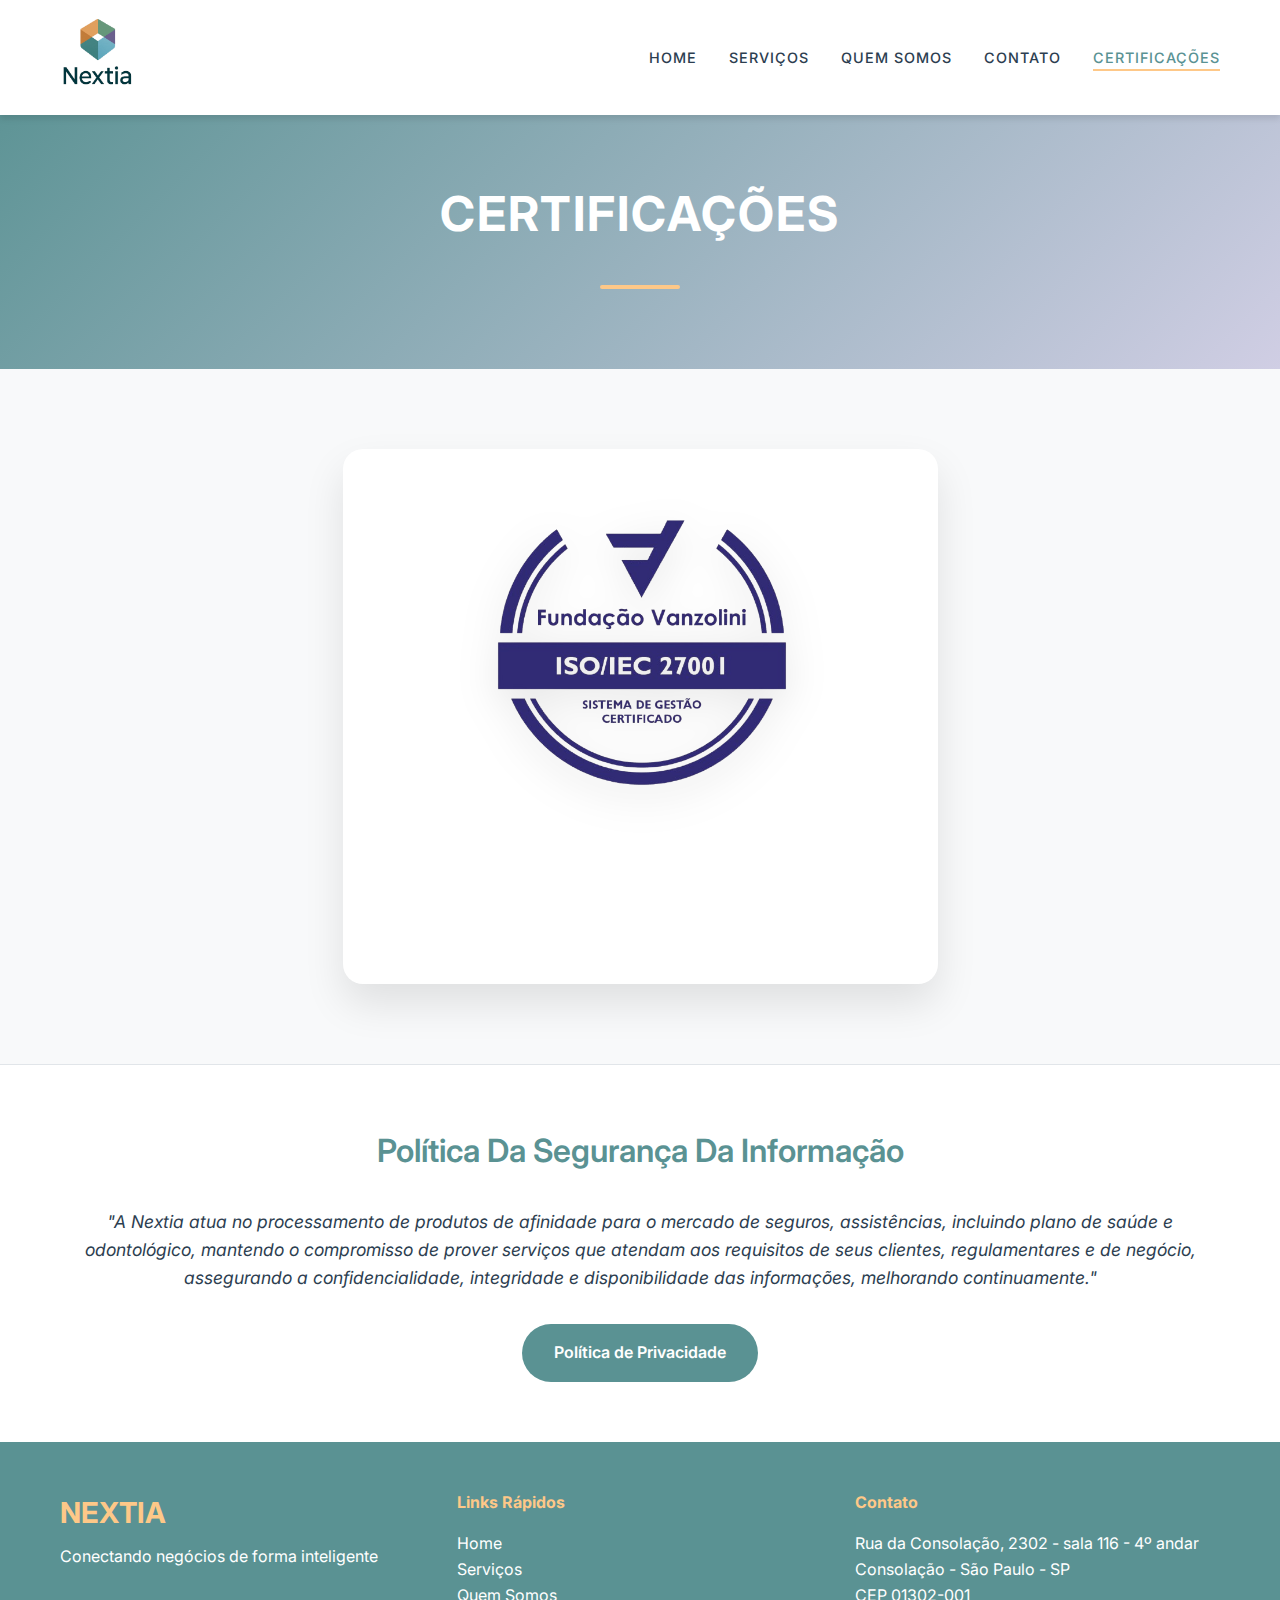
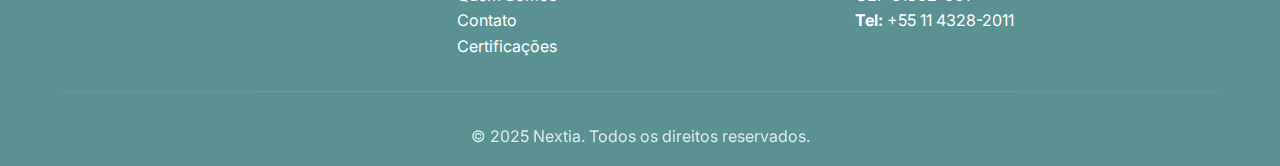
<file: certificacoes.html>
<!DOCTYPE html>
<html lang="pt-BR">
<head>
    <meta charset="UTF-8">
    <meta name="viewport" content="width=device-width, initial-scale=1.0">
    <title>Certificações - Nextia</title>
    <meta name="description" content="A Nextia é certificada ISO 27001 para segurança da informação. Veja nosso certificado oficial.">
    <meta name="keywords" content="ISO 27001, certificação nextia, segurança informação, certificado">
    <link rel="icon" type="image/x-icon" href="images/favicon.ico">
    <link rel="icon" type="image/png" href="images/logo_nextia_moderno.png">
    <link rel="stylesheet" href="styles.css">
    <link rel="stylesheet" href="certificacoes.css">
    <link rel="stylesheet" href="improvements.css">
    <link href="https://fonts.googleapis.com/css2?family=Inter:wght@300;400;500;600;700&display=swap" rel="stylesheet">
</head>
<body>
    <!-- Header -->
    <header class="header">
        <nav class="navbar">
            <div class="nav-container">
                <div class="logo">
                    <a href="index.html"><img src="images/logo_nextia_moderno.png" alt="Nextia"></a>
                </div>
                <ul class="nav-menu">
                    <li><a href="index.html" class="nav-link">HOME</a></li>
                    <li><a href="servicos.html" class="nav-link">SERVIÇOS</a></li>
                    <li><a href="quem-somos.html" class="nav-link">QUEM SOMOS</a></li>
                    <li><a href="contato.html" class="nav-link">CONTATO</a></li>
                    <li><a href="certificacoes.html" class="nav-link active">CERTIFICAÇÕES</a></li>
                </ul>
                <div class="hamburger">
                    <span></span>
                    <span></span>
                    <span></span>
                </div>
            </div>
        </nav>
    </header>

    <!-- Main Content -->
    <main>
        <!-- Hero Section -->
        <section class="certifications-hero">
            <div class="container">
                <div class="hero-content">
                    <h1>CERTIFICAÇÕES</h1>
                    <div class="divider"></div>
                </div>
            </div>
        </section>

        <!-- Certifications Section -->
        <section class="certifications-content">
            <div class="container">
                <div class="certification-card">
                    <div class="certification-logo">
                        <img src="images/logo_iso.png" alt="ISO 27001 Certification">
                    </div>
                    <div class="certification-link">
                        <a href="https://nextia-public-files.s3.sa-east-1.amazonaws.com/Certificado_ISO_27001.pdf" target="_blank" class="certificate-btn">
                            Veja aqui o nosso certificado ISO/IEC 27001
                        </a>
                    </div>
                </div>
            </div>
        </section>
    </main>

    <!-- Política de Segurança -->
    <section class="security-policy">
        <div class="container">
            <div class="policy-content">
                <h2>Política Da Segurança Da Informação</h2>
                <p>"A Nextia atua no processamento de produtos de afinidade para o mercado de seguros, assistências, incluindo plano de saúde e odontológico, mantendo o compromisso de prover serviços que atendam aos requisitos de seus clientes, regulamentares e de negócio, assegurando a confidencialidade, integridade e disponibilidade das informações, melhorando continuamente."</p>
                <a href="https://nextia-public-files.s3.sa-east-1.amazonaws.com/Politica_publica_privacidade_V1_092024.pdf" target="_blank" class="policy-btn">Política de Privacidade</a>
            </div>
        </div>
    </section>

    <!-- Footer -->
    <footer class="footer">
        <div class="container">
            <div class="footer-content">
                <div class="footer-logo">
                    <h3>NEXTIA</h3>
                    <p>Conectando negócios de forma inteligente</p>
                </div>
                <div class="footer-links">
                    <h4>Links Rápidos</h4>
                    <ul>
                        <li><a href="index.html">Home</a></li>
                        <li><a href="servicos.html">Serviços</a></li>
                        <li><a href="quem-somos.html">Quem Somos</a></li>
                        <li><a href="contato.html">Contato</a></li>
                        <li><a href="certificacoes.html">Certificações</a></li>
                    </ul>
                </div>
                <div class="footer-contact">
                    <h4>Contato</h4>
                    <p>Rua da Consolação, 2302 - sala 116 - 4º andar<br>
                    Consolação - São Paulo - SP<br>
                    CEP 01302-001</p>
                    <p><strong>Tel:</strong> +55 11 4328-2011</p>
                </div>
            </div>
            <div class="footer-bottom">
                <p>&copy; 2025 Nextia. Todos os direitos reservados.</p>
            </div>
        </div>
    </footer>

    <script src="script.js"></script>
    <script src="certificacoes.js"></script>
    <script src="enhancements.js"></script>
</body>
</html>
</file>
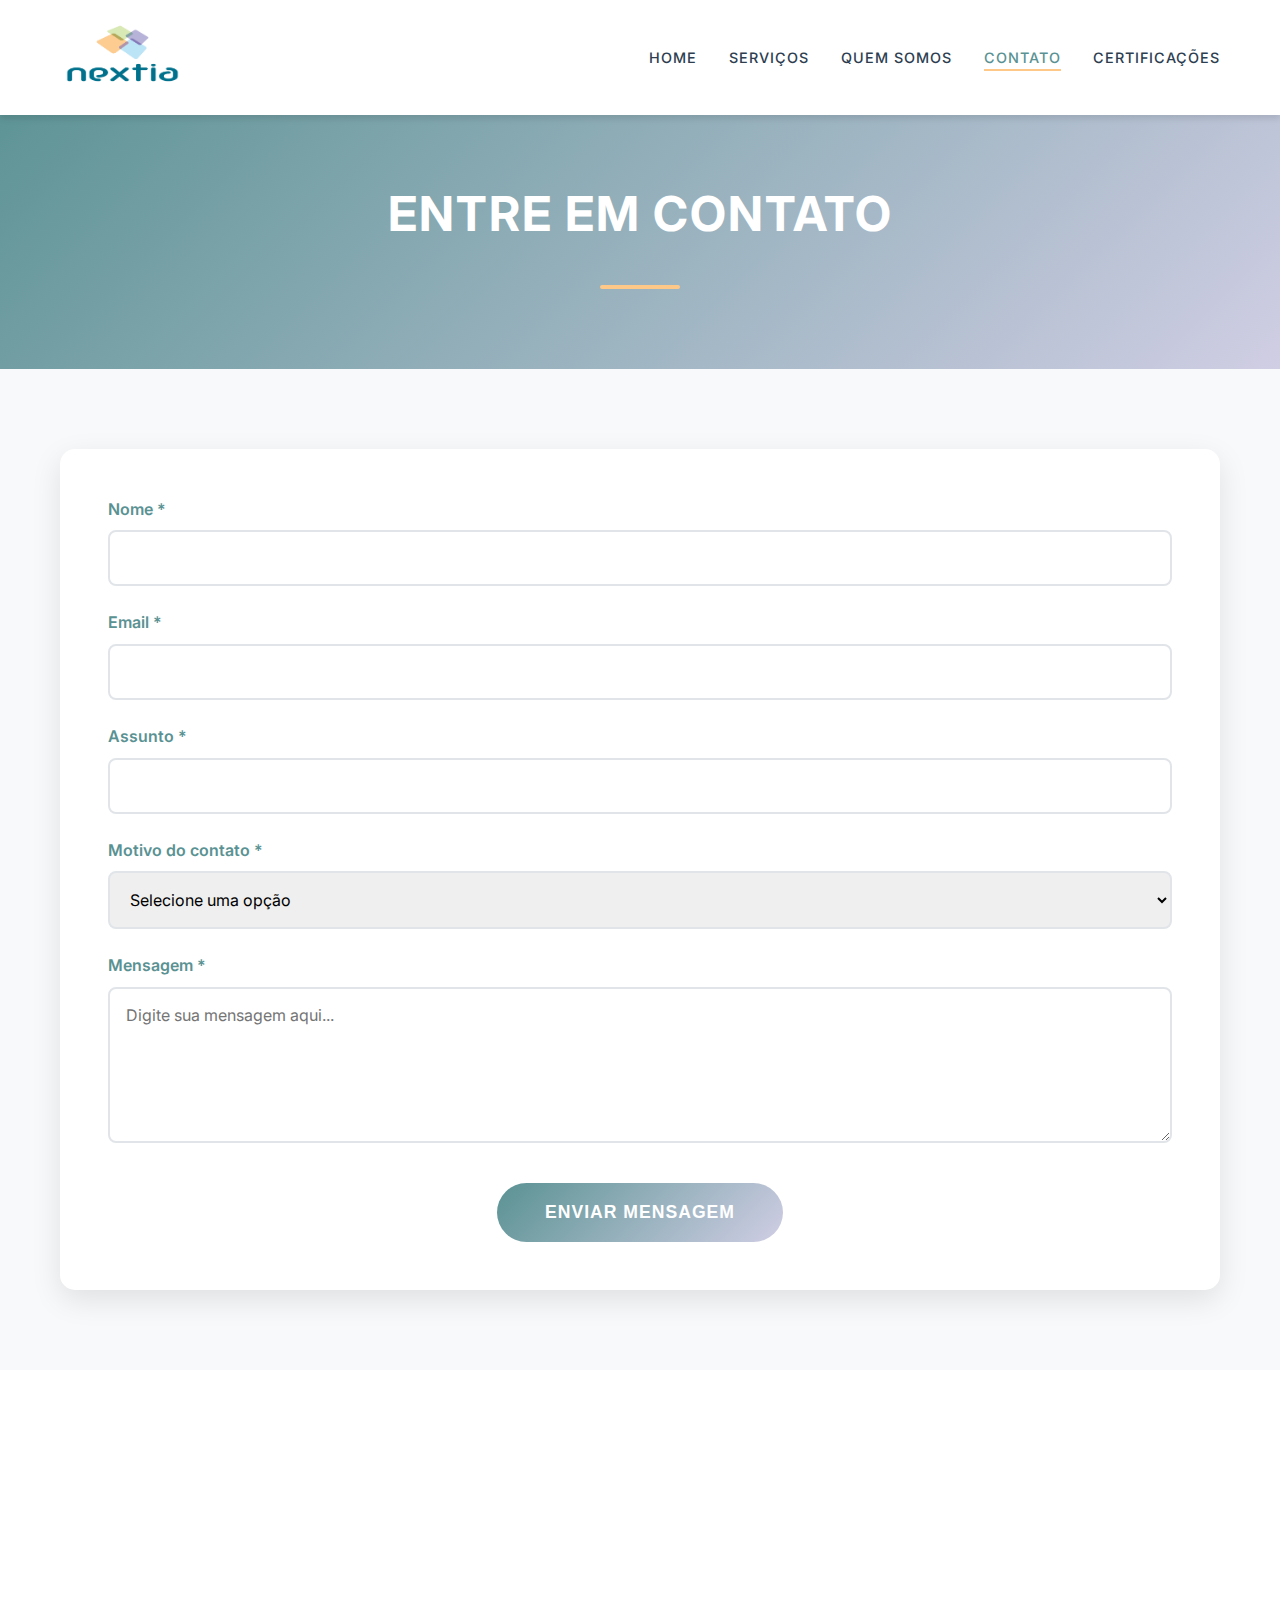
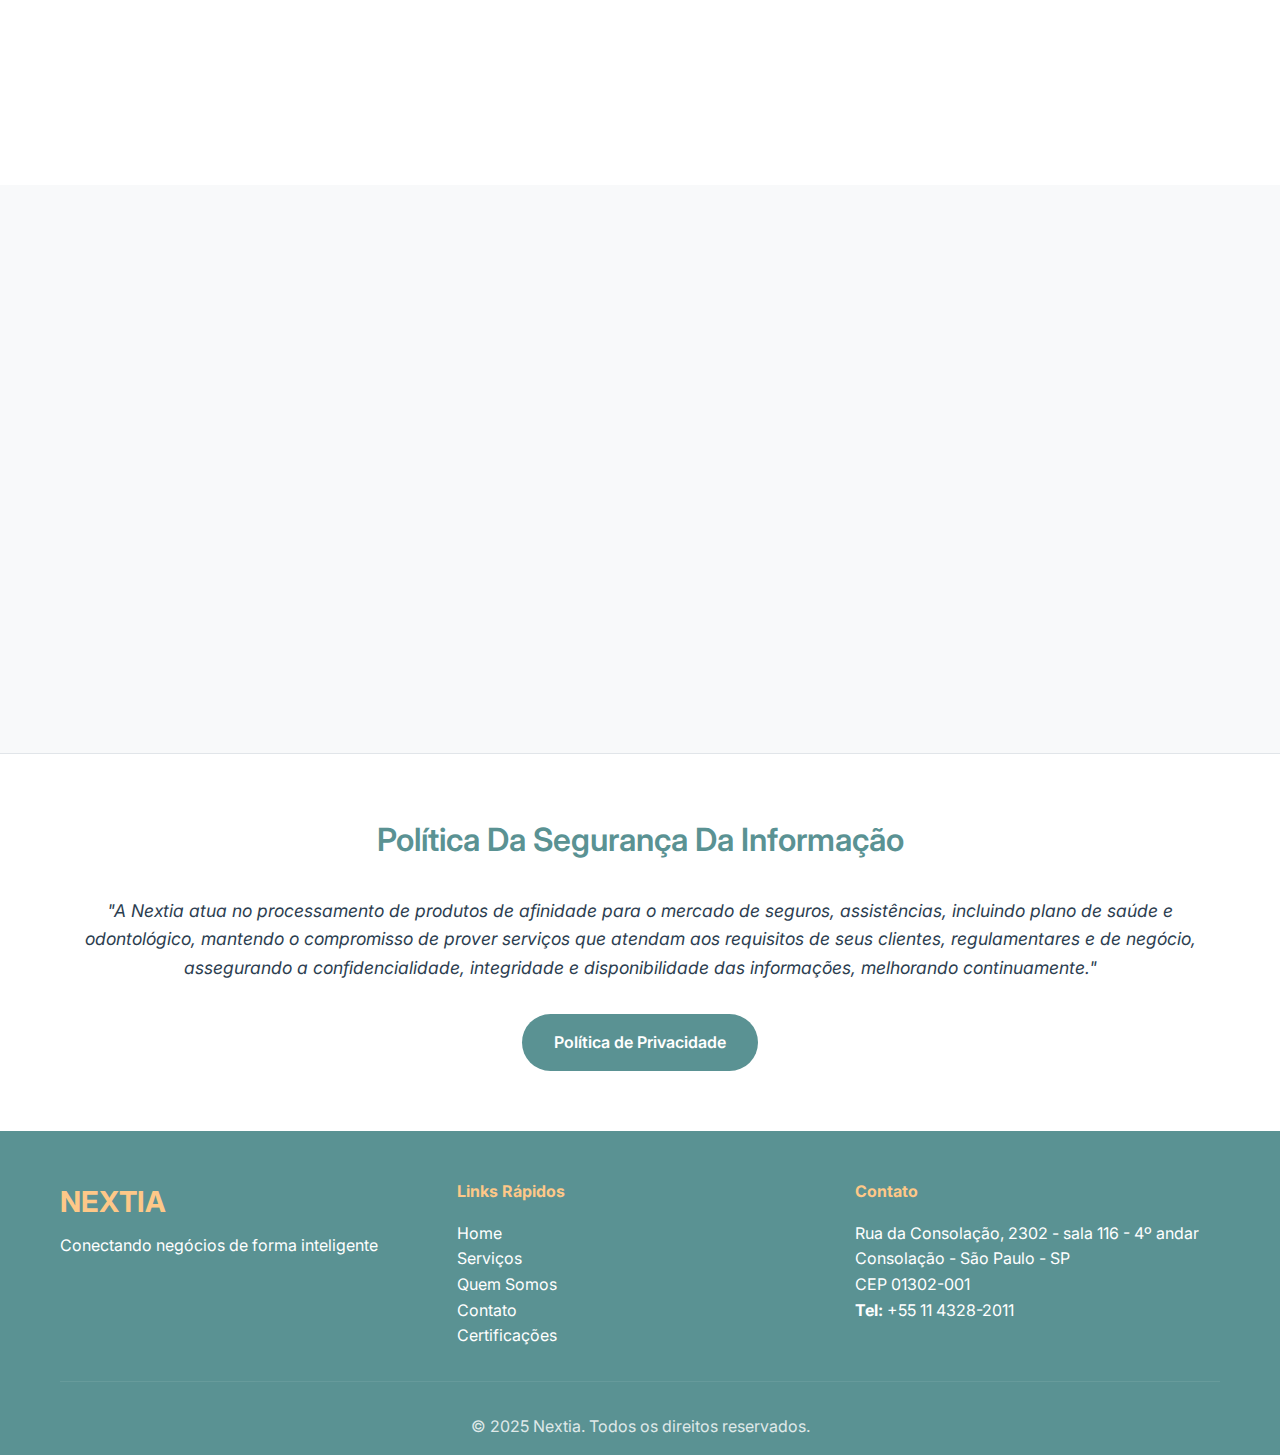
<file: contato.html>
<!DOCTYPE html>
<html lang="pt-BR">
<head>
    <meta charset="UTF-8">
    <meta name="viewport" content="width=device-width, initial-scale=1.0">
    <title>Contato - Nextia</title>
    <meta name="description" content="Entre em contato com a Nextia. Rua da Consolação, 2302 - São Paulo. Telefone: +55 11 4328-2011.">
    <meta name="keywords" content="contato nextia, endereço nextia, telefone nextia, são paulo">
    <link rel="icon" type="image/x-icon" href="images/favicon.ico">
    <link rel="stylesheet" href="styles.css">
    <link rel="stylesheet" href="contato.css">
    <link rel="stylesheet" href="improvements.css">
    <link href="https://fonts.googleapis.com/css2?family=Inter:wght@300;400;500;600;700&display=swap" rel="stylesheet">
</head>
<body>
    <!-- Header -->
    <header class="header">
        <nav class="navbar">
            <div class="nav-container">
                <div class="logo">
                    <a href="index.html"><img src="images/logo_nextia.png" alt="Nextia"></a>
                </div>
                <ul class="nav-menu">
                    <li><a href="index.html" class="nav-link">HOME</a></li>
                    <li><a href="servicos.html" class="nav-link">SERVIÇOS</a></li>
                    <li><a href="quem-somos.html" class="nav-link">QUEM SOMOS</a></li>
                    <li><a href="contato.html" class="nav-link active">CONTATO</a></li>
                    <li><a href="certificacoes.html" class="nav-link">CERTIFICAÇÕES</a></li>
                </ul>
                <div class="hamburger">
                    <span></span>
                    <span></span>
                    <span></span>
                </div>
            </div>
        </nav>
    </header>

    <!-- Main Content -->
    <main>
        <!-- Hero Section -->
        <section class="contact-hero">
            <div class="container">
                <div class="hero-content">
                    <h1>ENTRE EM CONTATO</h1>
                    <div class="divider"></div>
                </div>
            </div>
        </section>

        <!-- Seção 1: Formulário de Contato -->
        <section class="form-section">
            <div class="container">
                <div class="contact-form-section">
                    <form class="contact-form" id="contactForm">
                        <div class="form-group">
                            <label for="nome">Nome *</label>
                            <input type="text" id="nome" name="nome" required>
                        </div>

                        <div class="form-group">
                            <label for="email">Email *</label>
                            <input type="email" id="email" name="email" required>
                        </div>

                        <div class="form-group">
                            <label for="assunto">Assunto *</label>
                            <input type="text" id="assunto" name="assunto" required>
                        </div>

                        <div class="form-group">
                            <label for="motivo">Motivo do contato *</label>
                            <select id="motivo" name="motivo" required>
                                <option value="">Selecione uma opção</option>
                                <option value="saber-mais">Saber mais sobre a Nextia</option>
                                <option value="trabalhar">Trabalhar na Nextia</option>
                                <option value="parceiro">Ser um parceiro da Nextia</option>
                                <option value="outros">Outros</option>
                            </select>
                        </div>

                        <div class="form-group">
                            <label for="mensagem">Mensagem *</label>
                            <textarea id="mensagem" name="mensagem" rows="6" required placeholder="Digite sua mensagem aqui..."></textarea>
                        </div>

                        <button type="submit" class="submit-btn">ENVIAR MENSAGEM</button>
                    </form>
                </div>
            </div>
        </section>

        <!-- Seção 2: Informações de Contato -->
        <section class="contact-info-section">
            <div class="container">
                <div class="contact-info-grid">
                    <div class="phone-section">
                        <h2>Ligue para nós</h2>
                        <a href="tel:+551143282011" class="phone-number">+55 11 4328-2011</a>
                    </div>
                    <div class="address-card">
                        <h3>Nosso Endereço</h3>
                        <p>Rua da Consolação, 2302 - sala 116 - 4º andar<br>
                        Consolação - São Paulo - SP<br>
                        CEP 01302-001</p>
                    </div>
                </div>
            </div>
        </section>

        <!-- Seção 3: Mapa -->
        <section class="map-section">
            <div class="container">
                <div class="map-container">
                    <iframe 
                        src="https://www.google.com/maps/embed?pb=!1m18!1m12!1m3!1d3657.197!2d-46.6611!3d-23.5489!2m3!1f0!2f0!3f0!3m2!1i1024!2i768!4f13.1!3m3!1m2!1s0x94ce59c8da0aa315%3A0xd59f9431f2c9776a!2sAv.%20Ang%C3%A9lica%2C%202529%20-%20Bela%20Vista%2C%20S%C3%A3o%20Paulo%20-%20SP%2C%2001227-200!5e0!3m2!1spt-BR!2sbr!4v1640000000000!5m2!1spt-BR!2sbr" 
                        width="100%" 
                        height="400" 
                        style="border:0;" 
                        allowfullscreen="" 
                        loading="lazy" 
                        referrerpolicy="no-referrer-when-downgrade">
                    </iframe>
                </div>
            </div>
        </section>
    </main>

    <!-- Política de Segurança -->
    <section class="security-policy">
        <div class="container">
            <div class="policy-content">
                <h2>Política Da Segurança Da Informação</h2>
                <p>"A Nextia atua no processamento de produtos de afinidade para o mercado de seguros, assistências, incluindo plano de saúde e odontológico, mantendo o compromisso de prover serviços que atendam aos requisitos de seus clientes, regulamentares e de negócio, assegurando a confidencialidade, integridade e disponibilidade das informações, melhorando continuamente."</p>
                <a href="https://nextia-public-files.s3.sa-east-1.amazonaws.com/Politica_publica_privacidade_V1_092024.pdf" target="_blank" class="policy-btn">Política de Privacidade</a>
            </div>
        </div>
    </section>

    <!-- Footer -->
    <footer class="footer">
        <div class="container">
            <div class="footer-content">
                <div class="footer-logo">
                    <h3>NEXTIA</h3>
                    <p>Conectando negócios de forma inteligente</p>
                </div>
                <div class="footer-links">
                    <h4>Links Rápidos</h4>
                    <ul>
                        <li><a href="index.html">Home</a></li>
                        <li><a href="servicos.html">Serviços</a></li>
                        <li><a href="quem-somos.html">Quem Somos</a></li>
                        <li><a href="contato.html">Contato</a></li>
                        <li><a href="certificacoes.html">Certificações</a></li>
                    </ul>
                </div>
                <div class="footer-contact">
                    <h4>Contato</h4>
                    <p>Rua da Consolação, 2302 - sala 116 - 4º andar<br>
                    Consolação - São Paulo - SP<br>
                    CEP 01302-001</p>
                    <p><strong>Tel:</strong> +55 11 4328-2011</p>
                </div>
            </div>
            <div class="footer-bottom">
                <p>&copy; 2025 Nextia. Todos os direitos reservados.</p>
            </div>
        </div>
    </footer>

    <script src="script.js"></script>
    <script src="contato.js"></script>
    <script src="enhancements.js"></script>
</body>
</html>
</file>
<file: certificacoes.css>
/* Estilos específicos para a página de certificações */

/* Certifications Hero Section */
.certifications-hero {
    background: linear-gradient(135deg, var(--primary-color) 0%, var(--accent-color) 100%);
    padding: 120px 0 80px;
    color: var(--text-light);
    text-align: center;
}

.hero-content h1 {
    font-size: 3rem;
    font-weight: 700;
    margin-bottom: 2rem;
    letter-spacing: 2px;
}

/* Certifications Content Section */
.certifications-content {
    padding: 80px 0;
    background: var(--background-light);
    display: flex;
    align-items: center;
    min-height: 60vh;
}

.certification-card {
    background: var(--text-light);
    padding: 4rem 3rem;
    border-radius: 20px;
    box-shadow: 0 20px 40px rgba(0, 0, 0, 0.1);
    text-align: center;
    max-width: 600px;
    margin: 0 auto;
}

.certification-logo {
    margin-bottom: 3rem;
}

.certification-logo img {
    max-width: 300px;
    width: 100%;
    height: auto;
    filter: drop-shadow(0 10px 20px rgba(0, 0, 0, 0.1));
}

.certification-link {
    margin-top: 2rem;
}

.certificate-btn {
    display: inline-block;
    background: linear-gradient(135deg, var(--primary-color) 0%, var(--accent-color) 100%);
    color: var(--text-light);
    padding: 1.2rem 2.5rem;
    border-radius: 50px;
    text-decoration: none;
    font-size: 1.1rem;
    font-weight: 600;
    letter-spacing: 1px;
    transition: transform 0.3s ease, box-shadow 0.3s ease;
    border: 3px solid transparent;
}

.certificate-btn:hover {
    transform: translateY(-3px);
    box-shadow: 0 15px 30px rgba(0, 0, 0, 0.2);
    background: var(--text-light);
    color: var(--primary-color);
    border-color: var(--primary-color);
}

/* Logo link */
.logo a {
    text-decoration: none;
    color: inherit;
}

/* Responsividade */
@media (max-width: 768px) {
    .hero-content h1 {
        font-size: 2.5rem;
    }
    
    .certification-card {
        padding: 3rem 2rem;
        margin: 0 1rem;
    }
    
    .certification-logo img {
        max-width: 250px;
    }
    
    .certificate-btn {
        padding: 1rem 2rem;
        font-size: 1rem;
    }
}

@media (max-width: 480px) {
    .certifications-hero {
        padding: 100px 0 60px;
    }
    
    .hero-content h1 {
        font-size: 2rem;
    }
    
    .certifications-content {
        padding: 60px 0;
    }
    
    .certification-card {
        padding: 2rem 1.5rem;
    }
    
    .certification-logo img {
        max-width: 200px;
    }
    
    .certificate-btn {
        padding: 0.9rem 1.5rem;
        font-size: 0.95rem;
    }
}
</file>
<file: improvements.css>
/* Animações de Loading */
.page-loader {
    position: fixed;
    top: 0;
    left: 0;
    width: 100%;
    height: 100%;
    background: #fff;
    display: flex;
    justify-content: center;
    align-items: center;
    z-index: 9999;
    transition: opacity 0.5s ease;
}

.page-loader.hidden {
    opacity: 0;
    pointer-events: none;
}

.loader-spinner {
    width: 50px;
    height: 50px;
    border: 3px solid #f3f3f3;
    border-top: 3px solid var(--primary-color);
    border-radius: 50%;
    animation: spin 1s linear infinite;
}

@keyframes spin {
    0% { transform: rotate(0deg); }
    100% { transform: rotate(360deg); }
}

/* Breadcrumbs */
.breadcrumbs {
    background: #f8f9fa;
    padding: 1rem 0;
    border-bottom: 1px solid #e9ecef;
}

.breadcrumb-nav {
    display: flex;
    align-items: center;
    gap: 0.5rem;
    font-size: 0.9rem;
    color: #6c757d;
}

.breadcrumb-nav a {
    color: var(--primary-color);
    text-decoration: none;
    transition: color 0.3s ease;
}

.breadcrumb-nav a:hover {
    color: var(--secondary-color);
}

.breadcrumb-separator {
    color: #adb5bd;
}

/* Botão Voltar ao Topo */
.back-to-top {
    position: fixed;
    bottom: 30px;
    right: 30px;
    width: 50px;
    height: 50px;
    background: var(--primary-color);
    color: white;
    border: none;
    border-radius: 50%;
    cursor: pointer;
    display: flex;
    align-items: center;
    justify-content: center;
    font-size: 1.2rem;
    box-shadow: 0 4px 12px rgba(0,0,0,0.15);
    transition: all 0.3s ease;
    opacity: 0;
    visibility: hidden;
    z-index: 1000;
}

.back-to-top.visible {
    opacity: 1;
    visibility: visible;
}

.back-to-top:hover {
    background: var(--secondary-color);
    transform: translateY(-2px);
    box-shadow: 0 6px 20px rgba(0,0,0,0.2);
}

/* Melhorias de Responsividade Mobile */
@media (max-width: 480px) {
    .container {
        padding: 0 1rem;
    }
    
    .hero-title {
        font-size: 2rem !important;
        line-height: 1.2;
    }
    
    .hero-subtitle {
        font-size: 1rem !important;
    }
    
    .section-header h2 {
        font-size: 1.8rem !important;
    }
    
    .service-card {
        margin-bottom: 1rem;
    }
    
    .nav-menu {
        padding-top: 80px;
    }
    
    .footer-content {
        flex-direction: column;
        gap: 2rem;
        text-align: center;
    }
    
    .back-to-top {
        bottom: 20px;
        right: 20px;
        width: 45px;
        height: 45px;
    }
}

@media (max-width: 360px) {
    .hero-title {
        font-size: 1.8rem !important;
    }
    
    .section-header h2 {
        font-size: 1.6rem !important;
    }
    
    .container {
        padding: 0 0.75rem;
    }
}

/* Animações de Transição entre Páginas */
.page-transition {
    opacity: 0;
    transform: translateY(20px);
    transition: all 0.5s ease;
}

.page-transition.loaded {
    opacity: 1;
    transform: translateY(0);
}

/* Melhorias no Header para Mobile */
@media (max-width: 768px) {
    .header {
        padding: 0.5rem 0;
    }
    
    .nav-container {
        padding: 0 1rem;
    }
    
    .logo img {
        height: 35px;
    }
}

/* Melhorias nos Formulários */
.form-group {
    position: relative;
}

.form-group input:focus,
.form-group select:focus,
.form-group textarea:focus {
    border-color: var(--primary-color);
    box-shadow: 0 0 0 2px rgba(254, 200, 136, 0.2);
}

/* Mensagens de erro do formulário */
.form-error-message {
    background-color: #f8d7da;
    color: #721c24;
    border: 1px solid #f5c6cb;
    border-radius: 5px;
    padding: 1rem;
    margin-bottom: 1rem;
    text-align: center;
    font-weight: 500;
}

.error-message {
    color: #dc3545;
    font-size: 0.875rem;
    margin-top: 0.25rem;
    display: block;
}

.success-message {
    background-color: #d4edda;
    color: #155724;
    border: 1px solid #c3e6cb;
    border-radius: 5px;
    padding: 1rem;
    margin-bottom: 1rem;
    text-align: center;
    font-weight: 500;
}

/* Melhorias na Seção ISO */
@media (max-width: 768px) {
    .iso-banner-part {
        height: 35vh;
    }
    
    .hero-part {
        height: 65vh;
    }
    
    .iso-content {
        flex-direction: column;
        text-align: center;
        gap: 1rem;
    }
    
    .iso-logo-section img {
        width: 60px;
        height: 60px;
    }
}

/* Animações Suaves para Elementos */
.smooth-appear {
    animation: smoothAppear 0.6s ease forwards;
}

@keyframes smoothAppear {
    from {
        opacity: 0;
        transform: translateY(30px);
    }
    to {
        opacity: 1;
        transform: translateY(0);
    }
}
</file>
<file: contato.css>
/* Estilos específicos para a página de contato */

/* Contact Hero Section */
.contact-hero {
    background: linear-gradient(135deg, var(--primary-color) 0%, var(--accent-color) 100%);
    padding: 120px 0 80px;
    color: var(--text-light);
    text-align: center;
}

.hero-content h1 {
    font-size: 3rem;
    font-weight: 700;
    margin-bottom: 2rem;
    letter-spacing: 2px;
}

/* Form Section */
.form-section {
    padding: 80px 0;
    background: var(--background-light);
}

/* Contact Info Section */
.contact-info-section {
    padding: 80px 0;
    background: var(--text-light);
}

.contact-info-grid {
    display: grid;
    grid-template-columns: 1fr 1fr;
    gap: 4rem;
    align-items: center;
}

.phone-section {
    background: var(--text-light);
    padding: 3rem 2rem;
    border-radius: 15px;
    box-shadow: 0 10px 30px rgba(0, 0, 0, 0.1);
    text-align: center;
}

.phone-section h2 {
    color: var(--primary-color);
    font-size: 1.8rem;
    font-weight: 600;
    margin-bottom: 1.5rem;
}

.phone-number {
    display: inline-block;
    font-size: 2rem;
    font-weight: 700;
    color: var(--secondary-color);
    text-decoration: none;
    padding: 1rem 2rem;
    border: 3px solid var(--secondary-color);
    border-radius: 50px;
    transition: all 0.3s ease;
}

.phone-number:hover {
    background: var(--secondary-color);
    color: var(--text-dark);
    transform: translateY(-3px);
    box-shadow: 0 10px 25px rgba(0, 0, 0, 0.2);
}

/* Contact Form */
.contact-form-section {
    background: var(--text-light);
    padding: 3rem;
    border-radius: 15px;
    box-shadow: 0 10px 30px rgba(0, 0, 0, 0.1);
}

.contact-form {
    display: grid;
    gap: 1.5rem;
}

.form-group {
    display: flex;
    flex-direction: column;
}

.form-group label {
    font-weight: 600;
    color: var(--primary-color);
    margin-bottom: 0.5rem;
    font-size: 1rem;
}

.form-group input,
.form-group select,
.form-group textarea {
    padding: 1rem;
    border: 2px solid #e1e5e9;
    border-radius: 8px;
    font-size: 1rem;
    font-family: 'Inter', sans-serif;
    transition: border-color 0.3s ease, box-shadow 0.3s ease;
}

.form-group input:focus,
.form-group select:focus,
.form-group textarea:focus {
    outline: none;
    border-color: var(--primary-color);
    box-shadow: 0 0 0 3px rgba(90, 146, 147, 0.1);
}

.form-group select {
    cursor: pointer;
}

.form-group textarea {
    resize: vertical;
    min-height: 120px;
}

.submit-btn {
    background: linear-gradient(135deg, var(--primary-color) 0%, var(--accent-color) 100%);
    color: var(--text-light);
    padding: 1.2rem 3rem;
    border: none;
    border-radius: 50px;
    font-size: 1.1rem;
    font-weight: 600;
    letter-spacing: 1px;
    cursor: pointer;
    transition: transform 0.3s ease, box-shadow 0.3s ease;
    justify-self: center;
    margin-top: 1rem;
}

.submit-btn:hover {
    transform: translateY(-3px);
    box-shadow: 0 10px 25px rgba(0, 0, 0, 0.2);
}

.submit-btn:active {
    transform: translateY(-1px);
}

/* Address Card */
.address-card {
    background: var(--background-light);
    padding: 2.5rem;
    border-radius: 15px;
    box-shadow: 0 10px 30px rgba(0, 0, 0, 0.1);
    text-align: center;
}

/* Map Section */
.map-section {
    padding: 80px 0;
    background: var(--background-light);
}

.map-container {
    border-radius: 15px;
    overflow: hidden;
    box-shadow: 0 10px 30px rgba(0, 0, 0, 0.1);
}

.map-container iframe {
    width: 100%;
    height: 400px;
    border: none;
}

.address-card h3 {
    color: var(--primary-color);
    font-size: 1.5rem;
    font-weight: 600;
    margin-bottom: 1.5rem;
}

.address-card p {
    font-size: 1.1rem;
    line-height: 1.6;
    color: var(--text-dark);
}

/* Form Validation Styles */
.form-group input.error,
.form-group select.error,
.form-group textarea.error {
    border-color: #e74c3c;
    box-shadow: 0 0 0 3px rgba(231, 76, 60, 0.1);
}

.error-message {
    color: #e74c3c;
    font-size: 0.9rem;
    margin-top: 0.5rem;
}

/* Success Message */
.success-message {
    background: #d4edda;
    color: #155724;
    padding: 1rem;
    border-radius: 8px;
    margin-bottom: 1rem;
    text-align: center;
    font-weight: 500;
}

/* Logo link */
.logo a {
    text-decoration: none;
    color: inherit;
}

/* Responsividade */
@media (max-width: 768px) {
    .hero-content h1 {
        font-size: 2.5rem;
    }
    
    .contact-info-grid {
        grid-template-columns: 1fr;
        gap: 2rem;
    }
    
    .map-container iframe {
        height: 300px;
    }
    
    .phone-section {
        padding: 2rem 1.5rem;
    }
    
    .phone-number {
        font-size: 1.5rem;
        padding: 0.8rem 1.5rem;
    }
    
    .contact-form-section {
        padding: 2rem;
    }
    
    .address-card {
        padding: 2rem;
    }
}

@media (max-width: 480px) {
    .contact-hero {
        padding: 100px 0 60px;
    }
    
    .hero-content h1 {
        font-size: 2rem;
    }
    
    .contact-content {
        padding: 60px 0;
    }
    
    .phone-section {
        padding: 1.5rem 1rem;
    }
    
    .phone-section h2 {
        font-size: 1.5rem;
    }
    
    .phone-number {
        font-size: 1.3rem;
        padding: 0.7rem 1.2rem;
    }
    
    .contact-form-section {
        padding: 1.5rem;
    }
    
    .form-group input,
    .form-group select,
    .form-group textarea {
        padding: 0.8rem;
    }
    
    .submit-btn {
        padding: 1rem 2rem;
        font-size: 1rem;
    }
    
    .address-card {
        padding: 1.5rem;
    }
    
    .map-container iframe {
        height: 250px;
    }
    
    .address-card h3 {
        font-size: 1.3rem;
    }
    
    .address-card p {
        font-size: 1rem;
    }
}
</file>
<file: styles.css>
/* Reset e configurações básicas */
* {
    margin: 0;
    padding: 0;
    box-sizing: border-box;
}

:root {
    --primary-color: #5A9293;
    --secondary-color: #FEC888;
    --accent-color: #D0CEE4;
    --text-dark: #2c3e50;
    --text-light: #ffffff;
    --background-light: #f8f9fa;
    --shadow: 0 4px 6px rgba(0, 0, 0, 0.1);
}

body {
    font-family: 'Inter', sans-serif;
    line-height: 1.6;
    color: var(--text-dark);
    overflow-x: hidden;
}

.container {
    max-width: 1200px;
    margin: 0 auto;
    padding: 0 20px;
}

/* Header */
.header {
    background: var(--text-light);
    box-shadow: var(--shadow);
    position: fixed;
    top: 0;
    width: 100%;
    z-index: 1000;
}

.nav-container {
    display: flex;
    justify-content: space-between;
    align-items: center;
    padding: 1rem 20px;
    max-width: 1200px;
    margin: 0 auto;
}

.logo img {
    height: 75px;
    width: auto;
    transition: transform 0.3s ease;
}

.logo img:hover {
    transform: scale(1.05);
}

/* Home Section Container */
.home-section {
    background: linear-gradient(135deg, var(--primary-color) 0%, var(--accent-color) 100%);
    color: var(--text-light);
    padding: 120px 0 80px;
}

/* Hero Part */
.hero-part {
    width: 100%;
}

.hero-part .container {
    display: grid;
    grid-template-columns: 1fr 1fr;
    gap: 5rem;
    align-items: center;
    padding: 3rem 20px;
}

.hero .container {
    display: grid;
    grid-template-columns: 1fr 1fr;
    gap: 4rem;
    align-items: center;
}

.hero-title {
    font-size: 3.8rem;
    font-weight: 700;
    line-height: 1.2;
    margin-bottom: 1.5rem;
}

.hero-title .highlight {
    color: var(--secondary-color);
}

.hero-subtitle {
    font-size: 1.5rem;
    font-weight: 300;
    line-height: 1.6;
    opacity: 0.9;
    margin-bottom: 2rem;
}

.hero-image {
    position: relative;
}

.hero-image img {
    width: 100%;
    height: 450px;
    object-fit: cover;
    border-radius: 15px;
    box-shadow: 0 20px 40px rgba(0, 0, 0, 0.2);
}

.hero-image::after {
    content: '';
    position: absolute;
    top: 40px;
    left: 5px;
    width: 250px;
    height: 250px;
    background-image: url('images/logo_iso.png');
    background-size: contain;
    background-repeat: no-repeat;
    background-position: center;
    opacity: 0.9;
    filter: drop-shadow(0 4px 8px rgba(0, 0, 0, 0.3));
    transition: opacity 0.3s ease;
}

.hero-image:hover::after {
    opacity: 1;
}

.iso-logo {
    margin-top: 2.5rem;
    text-align: center;
}

.iso-logo img {
    height: 100px;
    width: auto;
    filter: drop-shadow(0 4px 8px rgba(255, 255, 255, 0.3));
    opacity: 0.9;
    transition: opacity 0.3s ease;
}

.iso-logo img:hover {
    opacity: 1;
}

@media (max-width: 768px) {
    .home-section {
        padding: 100px 0 60px;
    }
    
    .hero-part .container {
        grid-template-columns: 1fr;
        gap: 2rem;
        text-align: center;
        padding: 2rem 20px;
    }
    
    .hero-title {
        font-size: 2.5rem;
    }
    
    .hero-subtitle {
        font-size: 1.1rem;
    }
    
    .hero-image img {
        height: 300px;
    }
    
    .hero-image::after {
        width: 190px;
        height: 190px;
        top: 15px;
        left: 40px;
    }
    
    .iso-logo img {
        height: 70px;
    }
}

@media (max-width: 480px) {
    .home-section {
        padding: 80px 0 40px;
    }
    
    .hero-title {
        font-size: 2.2rem;
    }
    
    .hero-subtitle {
        font-size: 1rem;
    }
    
    .hero-image img {
        height: 250px;
    }
    
    .hero-image::after {
        width: 150px;
        height: 150px;
        top: 10px;
        left: 15px;
    }
    
    .iso-logo img {
        height: 55px;
    }
}

/* Security Policy Section */
.security-policy {
    background: var(--text-light);
    padding: 60px 0;
    text-align: center;
    border-top: 1px solid #e1e5e9;
}

.policy-content h2 {
    font-size: 2rem;
    font-weight: 600;
    margin-bottom: 2rem;
    color: var(--primary-color);
}

.policy-content p {
    font-size: 1.1rem;
    margin-bottom: 2rem;
    margin-left: auto;
    margin-right: auto;
    color: var(--text-dark);
    font-style: italic;
}

.policy-btn {
    display: inline-block;
    background: var(--primary-color);
    color: var(--text-light);
    padding: 1rem 2rem;
    border-radius: 50px;
    text-decoration: none;
    font-weight: 600;
    font-size: 1rem;
    transition: transform 0.3s ease, box-shadow 0.3s ease;
}

.policy-btn:hover {
    transform: translateY(-3px);
    box-shadow: 0 10px 25px rgba(0, 0, 0, 0.2);
    background: var(--secondary-color);
    color: var(--text-dark);
}

.nav-menu {
    display: flex;
    list-style: none;
    gap: 2rem;
}

.nav-link {
    text-decoration: none;
    color: var(--text-dark);
    font-weight: 500;
    font-size: 0.9rem;
    letter-spacing: 1px;
    transition: color 0.3s ease;
    position: relative;
}

.nav-link:hover,
.nav-link.active {
    color: var(--primary-color);
}

.nav-link.active::after {
    content: '';
    position: absolute;
    bottom: -5px;
    left: 0;
    width: 100%;
    height: 2px;
    background: var(--secondary-color);
}

.hamburger {
    display: none;
    flex-direction: column;
    cursor: pointer;
}

.hamburger span {
    width: 25px;
    height: 3px;
    background: var(--primary-color);
    margin: 3px 0;
    transition: 0.3s;
}

/* Seções gerais */
section {
    padding: 80px 0;
}

.section-header {
    text-align: center;
    margin-bottom: 4rem;
}

.section-header h2 {
    font-size: 2.5rem;
    font-weight: 600;
    color: var(--primary-color);
    margin-bottom: 1rem;
    letter-spacing: 1px;
}

.divider {
    width: 80px;
    height: 4px;
    background: var(--secondary-color);
    margin: 0 auto;
    border-radius: 2px;
}

/* Business Section */
.business {
    background: var(--background-light);
}

.business-content {
    display: grid;
    grid-template-columns: 1fr 1fr;
    gap: 4rem;
    align-items: center;
}

.business-text p {
    font-size: 1.1rem;
    margin-bottom: 1.5rem;
    line-height: 1.7;
}

.highlight-text {
    background: linear-gradient(120deg, var(--accent-color) 0%, transparent 100%);
    padding: 1.5rem;
    border-radius: 10px;
    font-weight: 500;
}

.business-image img {
    width: 100%;
    height: 350px;
    object-fit: cover;
    border-radius: 15px;
    box-shadow: var(--shadow);
}

/* How We Do Section */
.how-content {
    display: grid;
    grid-template-columns: 1fr 1fr;
    gap: 4rem;
    align-items: center;
}

.how-image img {
    width: 100%;
    height: 350px;
    object-fit: cover;
    border-radius: 15px;
    box-shadow: var(--shadow);
}

.how-text p {
    font-size: 1.1rem;
    margin-bottom: 1.5rem;
    line-height: 1.7;
}

.benefits-list {
    list-style: none;
    margin: 2rem 0;
}

.benefits-list li {
    padding: 0.8rem 0;
    padding-left: 2rem;
    position: relative;
    font-size: 1.1rem;
    line-height: 1.6;
}

.benefits-list li::before {
    content: '✓';
    position: absolute;
    left: 0;
    color: var(--primary-color);
    font-weight: bold;
    font-size: 1.2rem;
}

.cta-text {
    font-weight: 600;
    color: var(--primary-color);
    font-size: 1.2rem;
}

/* Segments Section */
.segments {
    background: var(--background-light);
}

.segments-content {
    display: grid;
    gap: 3rem;
}

.segments-text p {
    font-size: 1.1rem;
    margin-bottom: 1.5rem;
    line-height: 1.7;
    text-align: center;
}

.segments-grid {
    display: grid;
    grid-template-columns: repeat(auto-fit, minmax(300px, 1fr));
    gap: 2rem;
    margin-top: 3rem;
}

.segment-card {
    background: var(--text-light);
    border-radius: 15px;
    overflow: hidden;
    box-shadow: var(--shadow);
    transition: transform 0.3s ease, box-shadow 0.3s ease;
}

.segment-card:hover {
    transform: translateY(-10px);
    box-shadow: 0 20px 40px rgba(0, 0, 0, 0.15);
}

.segment-card img {
    width: 100%;
    height: 200px;
    object-fit: cover;
}

.segment-card h3 {
    padding: 1.5rem;
    font-size: 1.3rem;
    font-weight: 600;
    color: var(--primary-color);
    text-align: center;
}

/* Footer */
.footer {
    background: var(--primary-color);
    color: var(--text-light);
    padding: 3rem 0 1rem;
}

.footer-content {
    display: grid;
    grid-template-columns: repeat(auto-fit, minmax(250px, 1fr));
    gap: 2rem;
    margin-bottom: 2rem;
}

.footer-logo h3 {
    font-size: 1.8rem;
    margin-bottom: 0.5rem;
    color: var(--secondary-color);
}

.footer-links h4,
.footer-contact h4 {
    margin-bottom: 1rem;
    color: var(--secondary-color);
}

.footer-links ul {
    list-style: none;
}

.footer-links a {
    color: var(--text-light);
    text-decoration: none;
    transition: color 0.3s ease;
}

.footer-links a:hover {
    color: var(--secondary-color);
}

.footer-bottom {
    text-align: center;
    padding-top: 2rem;
    border-top: 1px solid rgba(255, 255, 255, 0.1);
    opacity: 0.8;
}

/* Responsividade */
@media (max-width: 768px) {
    .hamburger {
        display: flex;
    }
    
    .nav-menu {
        position: fixed;
        left: -100%;
        top: 70px;
        flex-direction: column;
        background-color: var(--text-light);
        width: 100%;
        text-align: center;
        transition: 0.3s;
        box-shadow: var(--shadow);
        padding: 2rem 0;
    }
    
    .nav-menu.active {
        left: 0;
    }
    
    .business-content,
    .how-content {
        grid-template-columns: 1fr;
        gap: 2rem;
    }
    
    .how-content {
        grid-template-areas: 
            "text"
            "image";
    }
    
    .how-image {
        grid-area: image;
    }
    
    .how-text {
        grid-area: text;
    }
    
    .section-header h2 {
        font-size: 2rem;
    }
    
    .segments-grid {
        grid-template-columns: 1fr;
    }
}

@media (max-width: 480px) {
    section {
        padding: 60px 0;
    }
    
    .container {
        padding: 0 15px;
    }
}
</file>
